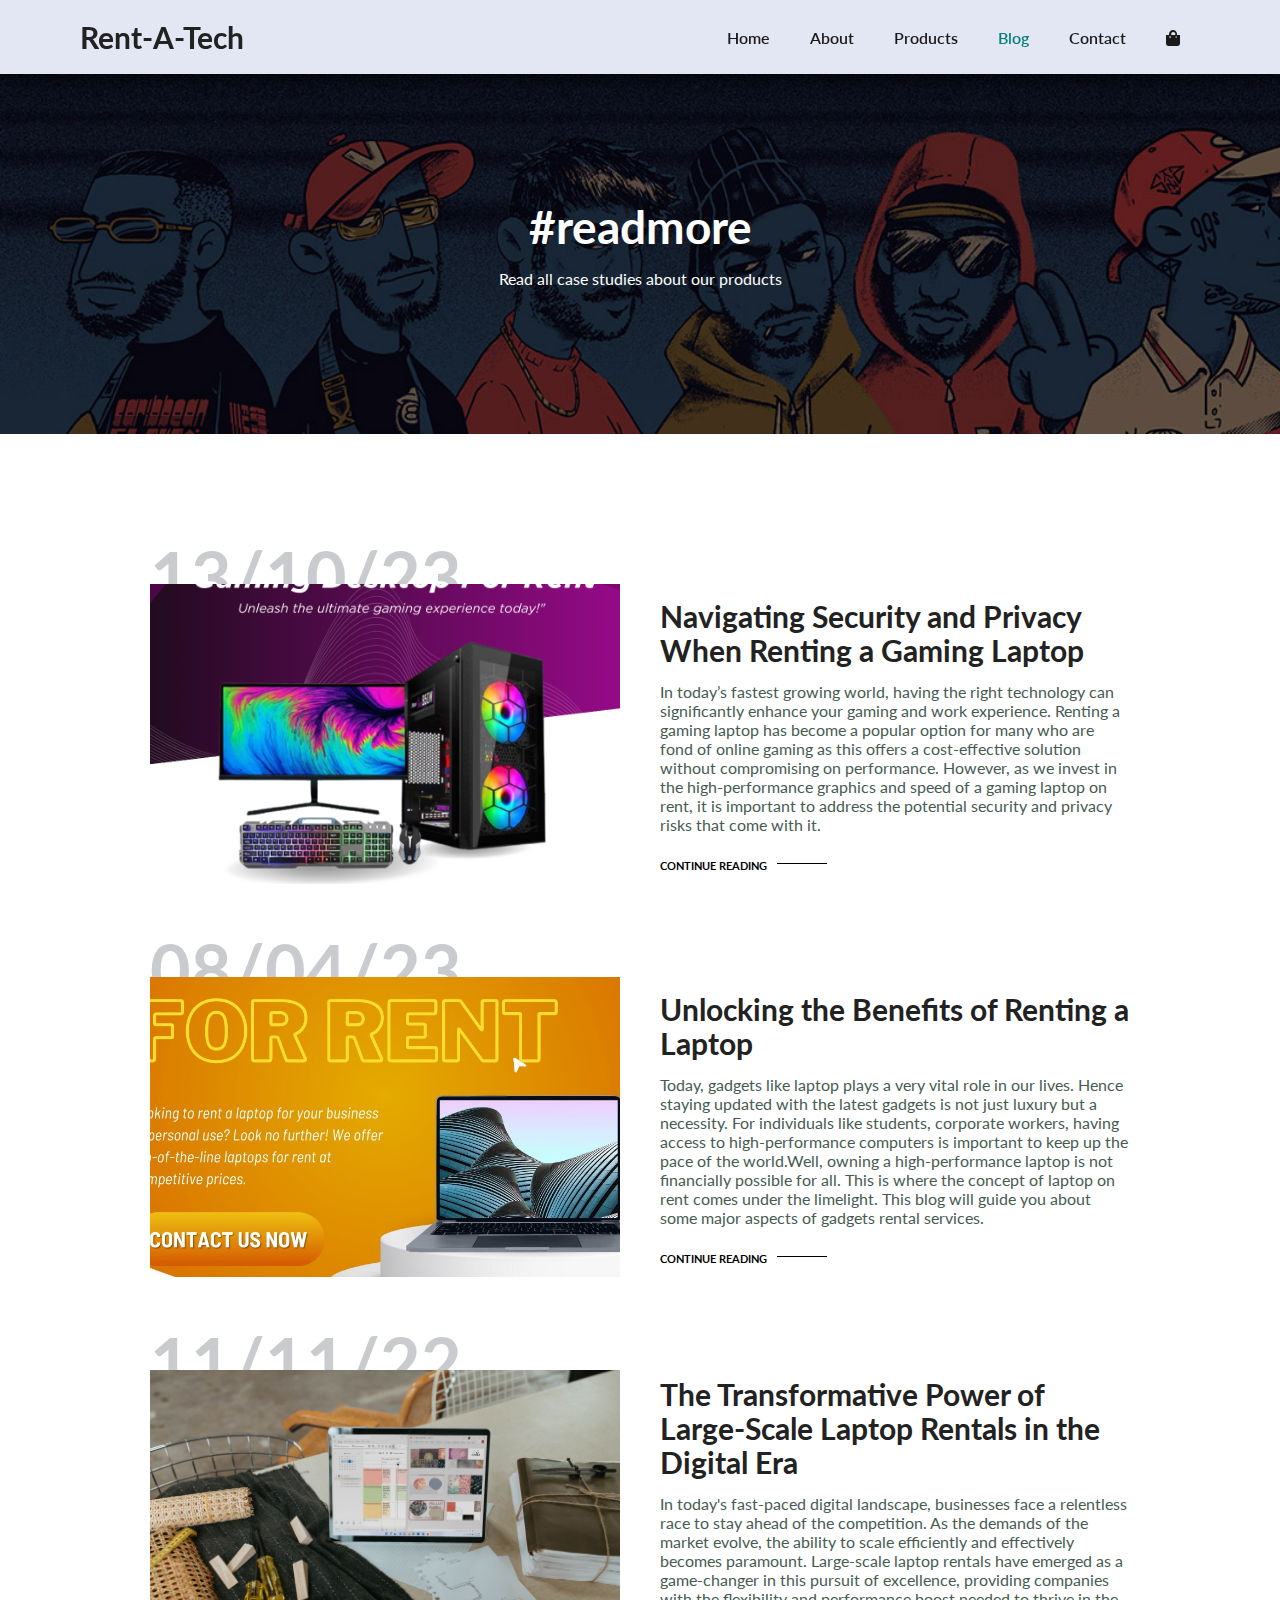
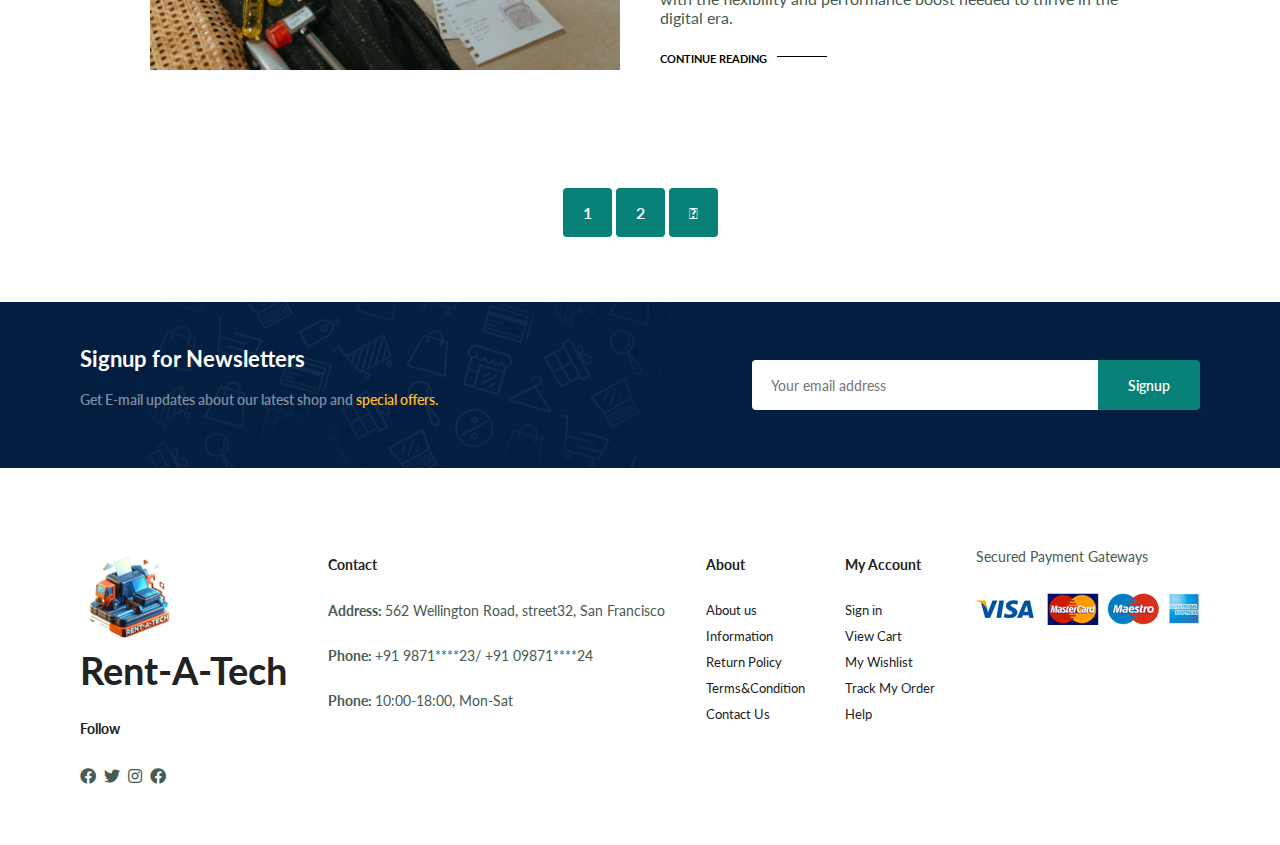
<file: blog.html>
<!DOCTYPE html>
<html lang="en">

<head>
    <meta charset="UTF-8">
    <meta name="viewport" content="width=device-width, initial-scale=1.0">
    <title>Tech2 eCommerece</title>
    <link rel="stylesheet" href="style.css">
    <link rel="stylesheet" href="https://cdnjs.cloudflare.com/ajax/libs/font-awesome/5.15.4/css/all.min.css" />

</head>

<body>
    <section id="header">
        <!-- <a href="#"><img src="img/logo.png" class="logo" alt=""></a> -->
        <h4>Rent-A-Tech</h4>
        
        <div>
            <ul id="navbar">
                <li><a id="active" href="index.html">Home</a></li>
                <li><a id="active" href="aboutus.html">About</a></li>
                <li><a id="active" href="shop.html">Products</a></li>
                <li><a id="active" class="active" href="blog.html">Blog</a></li>
                <li><a id="active" href="contact.html">Contact</a></li>
                <li><a id="active" href="cart.html"><i class="fas fa-shopping-bag"></i></a></li>
            </ul>
        </div>
    </section>

    <section id="page-header" class="blog-header">
        <h2>#readmore</h2>
        <p>Read all case studies about our products</p>
    </section>

    <section id="blog">
        <div class="blog-box">
            <div class="blog-img">
                <img src="img/blog/b1.jpg" alt="">
            </div>
            <div class="blog-details">
                <h4>Navigating Security and Privacy When Renting a Gaming Laptop</h4>
                <p>In today’s fastest growing world, having the right technology can significantly enhance your gaming and work experience. Renting a gaming laptop has become a popular option for many who are fond of online gaming as this offers a cost-effective solution without compromising on performance. However, as we invest in the high-performance graphics and speed of a gaming laptop on rent, it is important to address the potential security and privacy risks that come with it.</p>
                <a href="#">CONTINUE READING</a>
            </div>
            <h1>13/10/23</h1>
        </div>
        <div class="blog-box">
            <div class="blog-img">
                <img src="img/blog/b2.jpg" alt="">
            </div>
            <div class="blog-details">
                <h4>Unlocking the Benefits of Renting a Laptop</h4>
                <p>Today, gadgets like laptop plays a very vital role in our lives. Hence staying updated with the latest gadgets is not just luxury but a necessity. For individuals like students, corporate workers, having access to high-performance computers is important to keep up the pace of the world.Well, owning a high-performance laptop is not financially possible for all. This is where the concept of laptop on rent comes under the limelight. This blog will guide you about some major aspects of gadgets rental services.</p>
                <a href="#">CONTINUE READING</a>
            </div>
            <h1>08/04/23</h1>
        </div>
        <div class="blog-box">
            <div class="blog-img">
                <img src="img/blog/b4.jpg" alt="">
            </div>
            <div class="blog-details">
                <h4>The Transformative Power of Large-Scale Laptop Rentals in the Digital Era</h4>
                <p>In today's fast-paced digital landscape, businesses face a relentless race to stay ahead of the competition. As the demands of the market evolve, the ability to scale efficiently and effectively becomes paramount. Large-scale laptop rentals have emerged as a game-changer in this pursuit of excellence, providing companies with the flexibility and performance boost needed to thrive in the digital era.</p>
                <a href="#">CONTINUE READING</a>
            </div>
            <h1>11/11/22</h1>
        </div>
    </section>

    <section id="pagination" class="section-p1">
        <a href="#">1</a>
        <a href="#">2</a>
        <a href="#"><i class="fal fa-long-arrow-alt-right"></i></a>
    </section>

    <section id="newsletter" class="section-p1 section-m1">
        <div class="newstext">
            <h4>Signup for Newsletters</h4>
            <p>Get E-mail updates about our latest shop and <span>special offers.</span></p>
        </div>
        <div class="form">
            <input type="text" placeholder="Your email address">
            <button class="normal">Signup</button>
        </div>
    </section>

    <footer class="section-p1">
        <div class="col">
            <img src="img/logo.png" alt="">
            <h3>Rent-A-Tech</h3>
            <div class="follow">
                <h4>Follow</h4>
                <div class="icon">
                    <i class="fab fa-facebook"></i>
                    <i class="fab fa-twitter"></i>
                    <i class="fab fa-instagram"></i>
                    <i class="fab fa-facebook"></i>
                </div>
            </div>
        </div>
        <div class="col">
            <h4>Contact</h4>
            <p><strong>Address: </strong> 562 Wellington Road, street32, San Francisco</p>
            <p><strong>Phone: </strong>+91 9871****23/ +91 09871****24</p>
            <p><strong>Phone: </strong>10:00-18:00, Mon-Sat</p>

        </div>

        <div class="col">
            <h4>About</h4>
            <a href="#">About us</a>
            <a href="#">Information</a>
            <a href="#">Return Policy</a>
            <a href="#">Terms&Condition</a>
            <a href="#">Contact Us</a>
        </div>

        <div class="col">
            <h4>My Account</h4>
            <a href="#">Sign in</a>
            <a href="#">View Cart</a>
            <a href="#">My Wishlist</a>
            <a href="#">Track My Order</a>
            <a href="#">Help</a>
        </div>

        <div class="col">
            <p>Secured Payment Gateways</p>
            <img src="img/pay/pay.png" alt="">
        </div>

        <!-- <div class="copyright">
            <p>&copy; 2024 Rent-A-Tech. All rights reserved.</p>
        </div> -->

    </footer>

    <script src="script.js"></script>
</body>

</html>
</file>
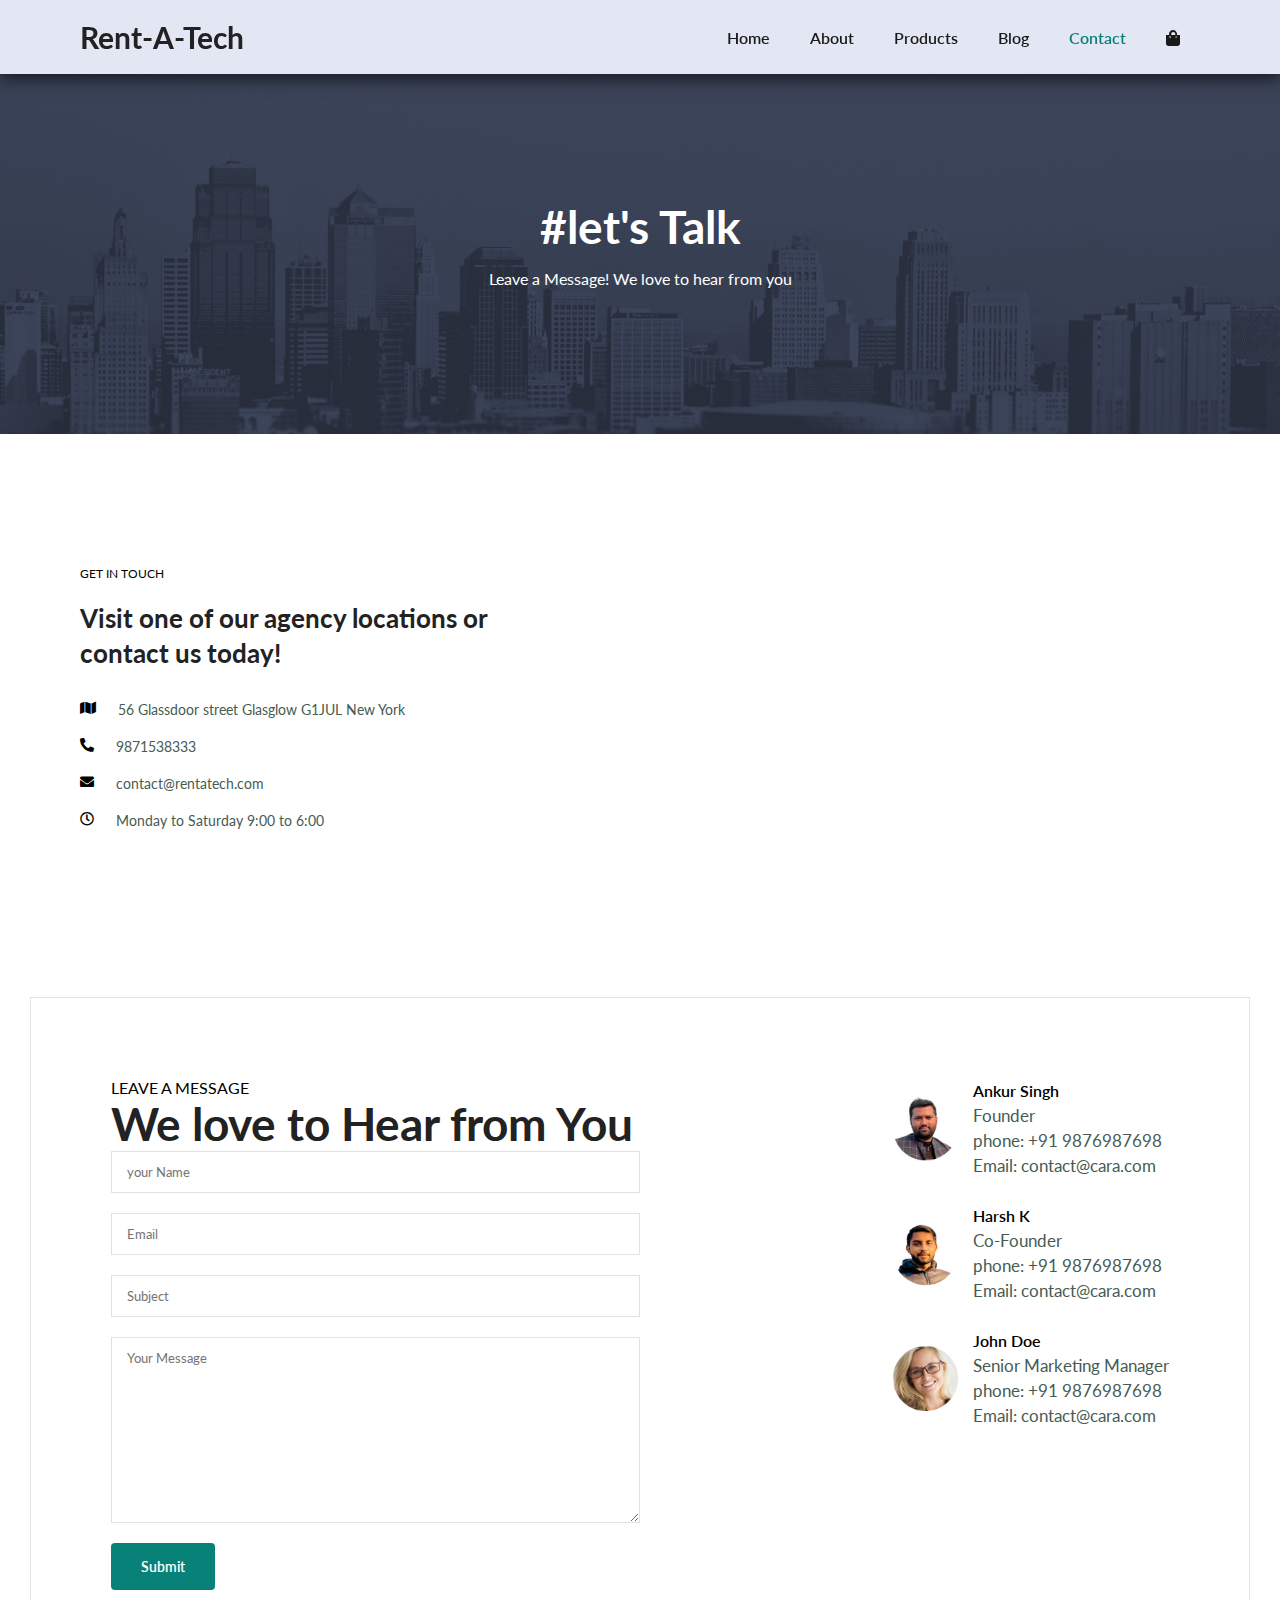
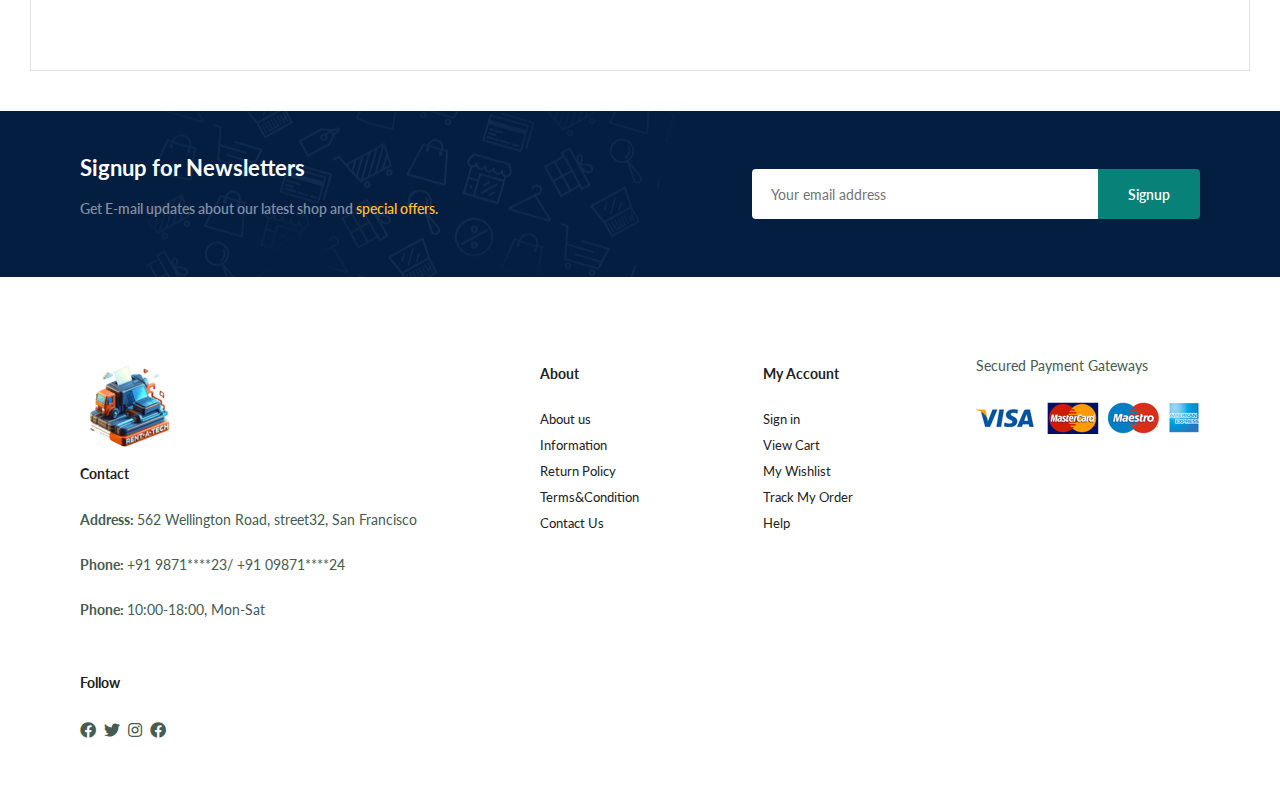
<file: contact.html>
<!DOCTYPE html>
<html lang="en">

<head>
    <meta charset="UTF-8">
    <meta name="viewport" content="width=device-width, initial-scale=1.0">
    <title>Tech2 eCommerece</title>
    <link rel="stylesheet" href="style.css">
    <link rel="stylesheet" href="https://cdnjs.cloudflare.com/ajax/libs/font-awesome/5.15.4/css/all.min.css" />

</head>

<body>
    <section id="header">
        <!-- <a href="#"><img src="img/logo.png" class="logo" alt=""></a> -->
        <h4>Rent-A-Tech</h4>

        <div>
            <ul id="navbar">
                <li><a id="active" href="index.html">Home</a></li>
                <li><a id="active" href="aboutus.html">About</a></li>
                <li><a id="active" href="shop.html">Products</a></li>
                <li><a id="active" href="blog.html">Blog</a></li>
                <li><a id="active" class="active" href="contact.html">Contact</a></li>
                <li><a id="active" href="cart.html"><i class="fas fa-shopping-bag"></i></a></li>
            </ul>
        </div>
    </section>

    <section id="page-header" class="about-header">
        <h2>#let's Talk</h2>
        <p>Leave a Message! We love to hear from you</p>
    </section>

    <section id="contact-details" class="section-p1">
        <div class="details">
                <span>GET IN TOUCH</span>
                <h2>Visit one of our agency locations or contact us today!</h2>
                <li>
                    <i class="fas fa-map"></i>
                    <p>56 Glassdoor street Glasglow G1JUL New York</p>
                </li>
                <li>
                    <i class="fas fa-phone-alt"></i>
                    <p>9871538333</p>
                </li>
                <li>
                    <i class="fa fa-envelope"></i>
                    <p>contact@rentatech.com</p>
            </li>
                <li>
                    <i class="far fa-clock"></i>
                    <p>Monday to Saturday 9:00 to 6:00</p>
                </li>
            </div>
            <div class="map">
                <iframe
                    src="https://www.google.com/maps/embed?pb=!1m18!1m12!1m3!1d3506.2925996042404!2d77.32826057528393!3d28.500843175736904!2m3!1f0!2f0!3f0!3m2!1i1024!2i768!4f13.1!3m3!1m2!1s0x390ce6ff3fb1cc8d%3A0x50a375ecb38e530b!2sJagdamba%20Public%20School!5e0!3m2!1sen!2sin!4v1710084570423!5m2!1sen!2sin"
                    width="600" height="450" style="border:0;" allowfullscreen="" loading="lazy"
                    referrerpolicy="no-referrer-when-downgrade"></iframe>
            </div>
    </section>

    <section id="form-details">
        <form action="">
            <span>LEAVE A MESSAGE</span>
            <h2>We love to Hear from You</h2>
            <input type="text" placeholder="your Name">
            <input type="text" placeholder="Email">
            <input type="text" placeholder="Subject">
            <textarea name="" id="" cols="30" rows="10" placeholder="Your Message"></textarea>
            <button class="normal">Submit</button>
        </form>
        <div class="people">
            <div>
                <img src="img/people/1.png" alt="">
                <p><span>Ankur Singh</span>Founder <br>phone: +91 9876987698 <br>Email: contact@cara.com</p>
            </div>
            <div>
                <img src="img/people/2.png" alt="">
                <p><span>Harsh K</span>Co-Founder <br>phone: +91 9876987698 <br>Email: contact@cara.com</p>
            </div>
            <div>
                <img src="img/people/3.png" alt="">
                <p><span>John Doe</span>Senior Marketing Manager <br>phone: +91 9876987698 <br>Email: contact@cara.com
                </p>
            </div>
        </div>
    </section>

    <section id="newsletter" class="section-p1 section-m1">
        <div class="newstext">
            <h4>Signup for Newsletters</h4>
            <p>Get E-mail updates about our latest shop and <span>special offers.</span></p>
        </div>
        <div class="form">
            <input type="text" placeholder="Your email address">
            <button class="normal">Signup</button>
        </div>
    </section>

    <footer class="section-p1">
        <div class="col">
            <img src="img/logo.png" alt="">
            <h4>Contact</h4>
            <p><strong>Address: </strong> 562 Wellington Road, street32, San Francisco</p>
            <p><strong>Phone: </strong>+91 9871****23/ +91 09871****24</p>
            <p><strong>Phone: </strong>10:00-18:00, Mon-Sat</p>
            <div class="follow">
                <h4>Follow</h4>
                <div class="icon">
                    <i class="fab fa-facebook"></i>
                    <i class="fab fa-twitter"></i>
                    <i class="fab fa-instagram"></i>
                    <i class="fab fa-facebook"></i>
                </div>
            </div>
        </div>

        <div class="col">
            <h4>About</h4>
            <a href="#">About us</a>
            <a href="#">Information</a>
            <a href="#">Return Policy</a>
            <a href="#">Terms&Condition</a>
            <a href="#">Contact Us</a>
        </div>

        <div class="col">
            <h4>My Account</h4>
            <a href="#">Sign in</a>
            <a href="#">View Cart</a>
            <a href="#">My Wishlist</a>
            <a href="#">Track My Order</a>
            <a href="#">Help</a>
        </div>

        <div class="col">
            <p>Secured Payment Gateways</p>
            <img src="img/pay/pay.png" alt="">
        </div>


    </footer>

    <script src="script.js"></script>
</body>

</html>
</file>
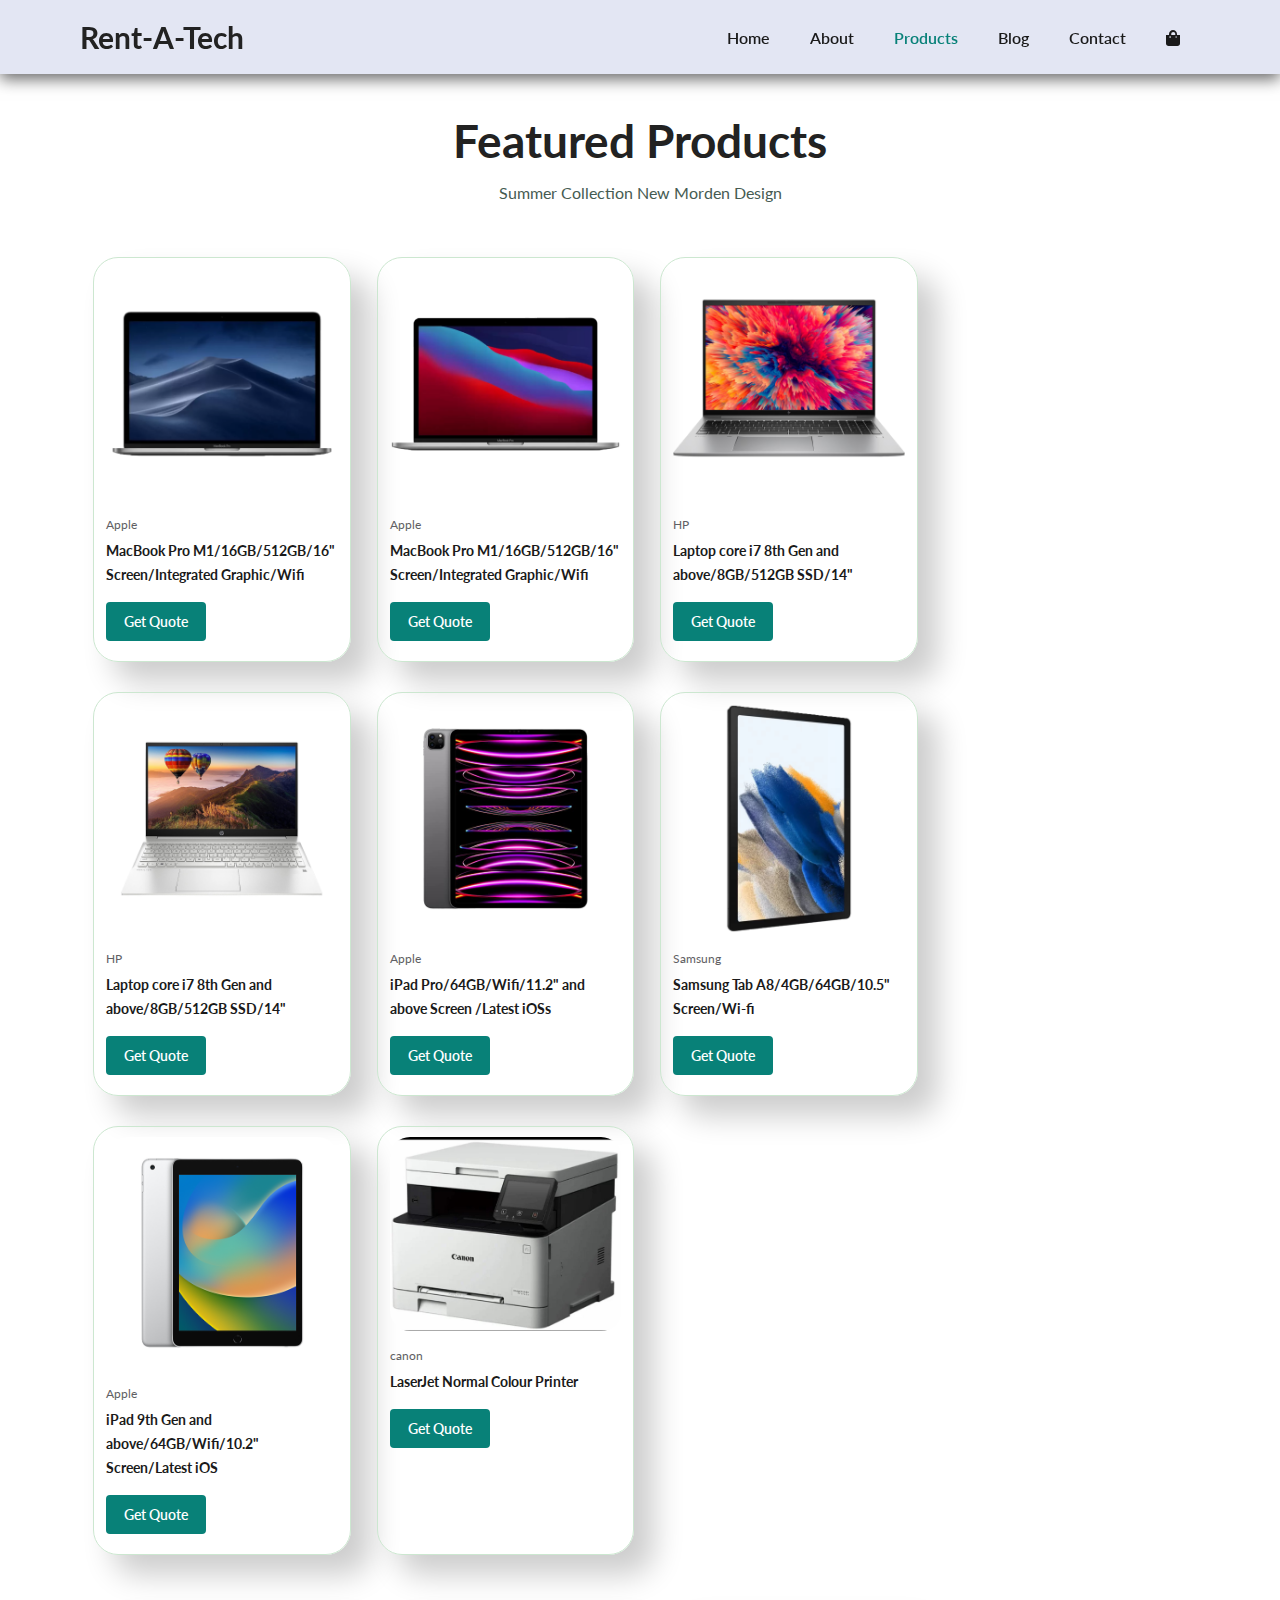
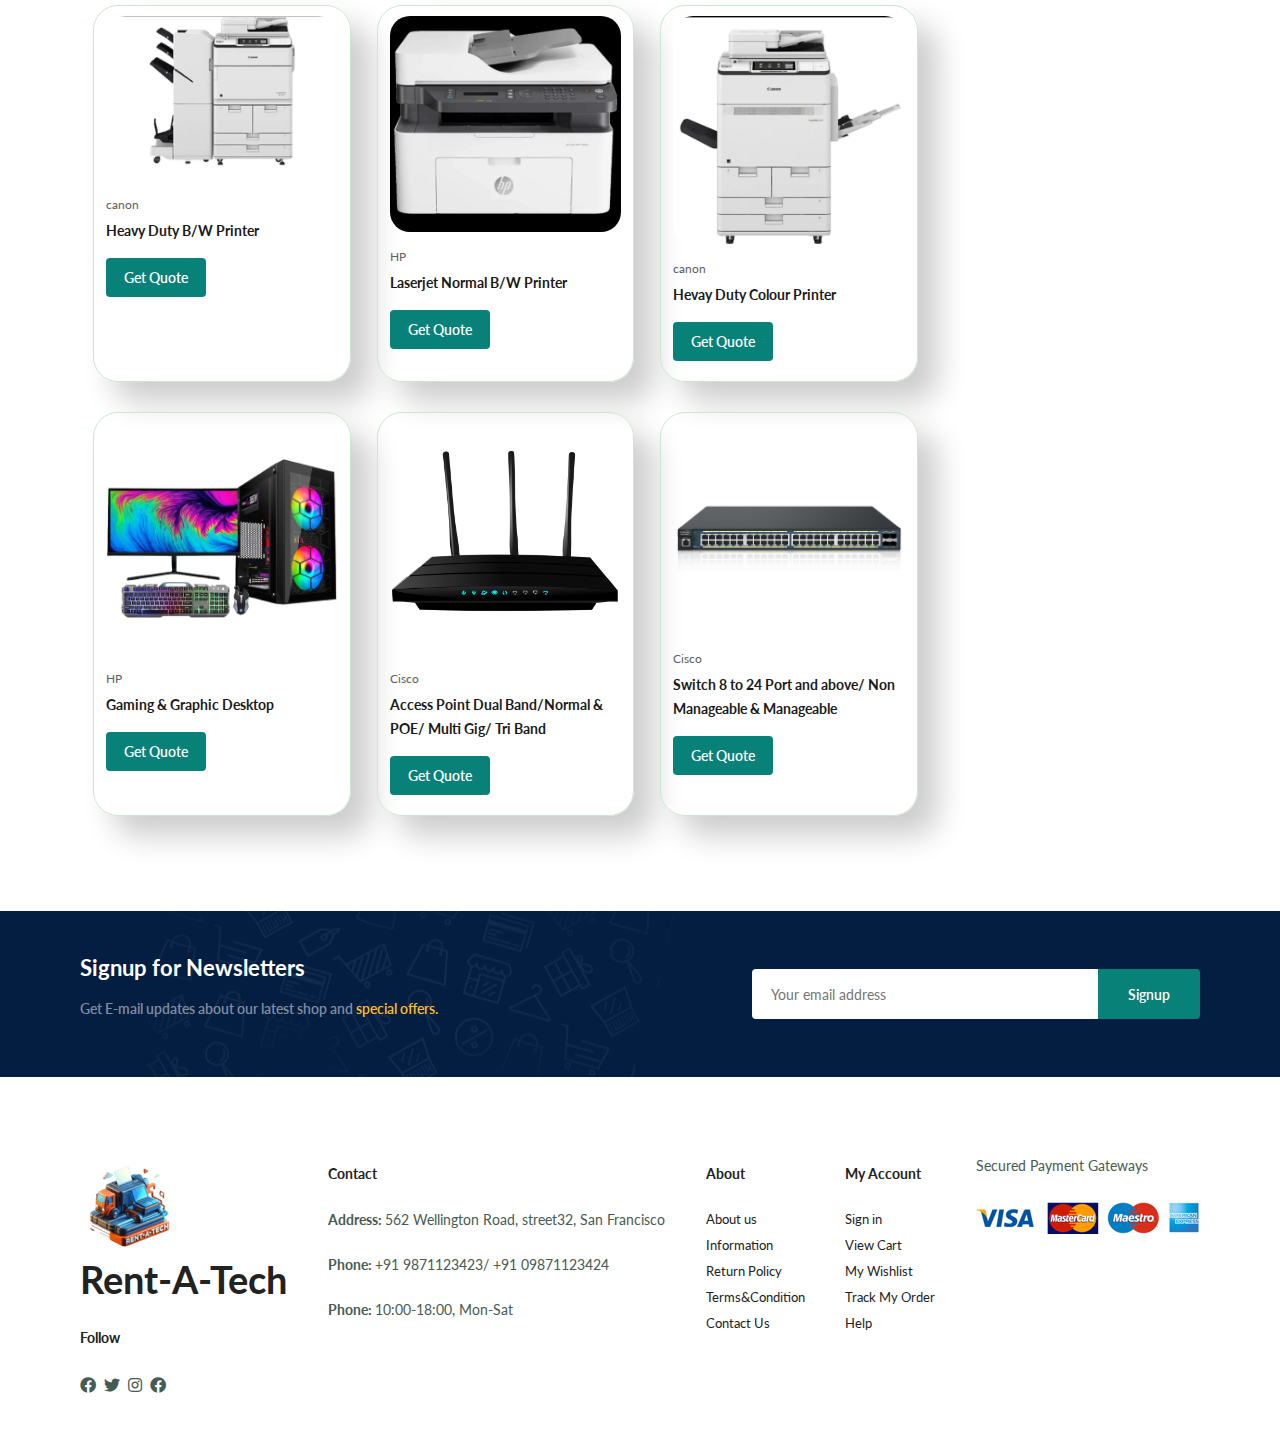
<file: shop.html>
<!DOCTYPE html>
<html lang="en">

<head>
    <meta charset="UTF-8">
    <meta name="viewport" content="width=device-width, initial-scale=1.0">
    <title>Tech2 eCommerece</title>
    <link rel="stylesheet" href="style.css">
    <link rel="stylesheet" href="https://cdnjs.cloudflare.com/ajax/libs/font-awesome/5.15.4/css/all.min.css" />

</head>

<body>
    <section id="header">
        <!-- <a href="#"><img src="img/logo.png" class="logo" alt=""></a> -->
        <h4>Rent-A-Tech</h4>

        <div>
            <ul id="navbar">
                <li><a id="active" href="index.html">Home</a></li>
                <li><a id="active" href="aboutus.html">About</a></li>
                <li><a id="active" class="active" href="shop.html">Products</a></li>
                <li><a id="active" href="blog.html">Blog</a></li>
                <li><a id="active" href="contact.html">Contact</a></li>
                <li><a id="active" href="cart.html"><i class="fas fa-shopping-bag"></i></a></li>
            </ul>
        </div>
    </section>

    <section id="product1" class="section-p1">
        <h2>Featured Products</h2>
        <p>Summer Collection New Morden Design</p>
        <div class="pro-Container">
            <div class="pro">
                <img src="img/products/f1.png" alt="">
                <div class="des">
                    <span>Apple</span>
                    <h5>MacBook Pro M1/16GB/512GB/16" Screen/Integrated Graphic/Wifi</h5>
                    <button class="normal">Get Quote</button>
                </div>
            </div>
            <div class="pro">
                <img src="img/products/f2.png" alt="">
                <div class="des">
                    <span>Apple</span>
                    <h5>MacBook Pro M1/16GB/512GB/16" Screen/Integrated Graphic/Wifi</h5>
                    <button class="normal">Get Quote</button>
                </div>
            </div>
            <div class="pro">
                <img src="img/products/f3.png" alt="">
                <div class="des">
                    <span>HP</span>
                    <h5>Laptop core i7 8th Gen and above/8GB/512GB SSD/14"</h5>
                    <button class="normal">Get Quote</button>
                </div>
            </div>
            <div class="pro">
                <img src="img/products/f4.png" alt="">
                <div class="des">
                    <span>HP</span>
                    <h5>Laptop core i7 8th Gen and above/8GB/512GB SSD/14"</h5>
                    <button class="normal">Get Quote</button>
                </div>
            </div>
            <div class="pro">
                <img src="img/products/f5.png" alt="">
                <div class="des">
                    <span>Apple</span>
                    <h5>iPad Pro/64GB/Wifi/11.2" and above Screen /Latest iOSs</h5>
                    <button class="normal">Get Quote</button>
                </div>
            </div>
            <div class="pro">
                <img src="img/products/f6.png" alt="">
                <div class="des">
                    <span>Samsung</span>
                    <h5>Samsung Tab A8/4GB/64GB/10.5" Screen/Wi-fi</h5>
                    <button class="normal">Get Quote</button>
                </div>
            </div>
            <div class="pro">
                <img src="img/products/f7.png" alt="">
                <div class="des">
                    <span>Apple</span>
                    <h5>iPad 9th Gen and above/64GB/Wifi/10.2" Screen/Latest iOS</h5>
                    <button class="normal">Get Quote</button>
                </div>
            </div>
            <div class="pro">
                <img src="img/products/f8.png" alt="">
                <div class="des">
                    <span>canon</span>
                    <h5>LaserJet Normal Colour Printer</h5>
                    <button class="normal">Get Quote</button>
                </div>
            </div>
        </div>

        <div class="pro-Container">
            <div class="pro">
                <img src="img/products/f9.png" alt="">
                <div class="des">
                    <span>canon</span>
                    <h5>Heavy Duty B/W Printer</h5>
                    <button class="normal">Get Quote</button>
                </div>
            </div>
            <div class="pro">
                <img src="img/products/f10.png" alt="">
                <div class="des">
                    <span>HP</span>
                    <h5>Laserjet Normal B/W Printer</h5>
                    <button class="normal">Get Quote</button>
                </div>
            </div>
            <div class="pro">
                <img src="img/products/f11.png" alt="">
                <div class="des">
                    <span>canon</span>
                    <h5>Hevay Duty Colour Printer</h5>
                    <button class="normal">Get Quote</button>
                </div>
            </div>
            <div class="pro">
                <img src="img/products/f12.png" alt="">
                <div class="des">
                    <span>HP</span>
                    <h5>Gaming & Graphic Desktop</h5>
                    <button class="normal">Get Quote</button>
                </div>
            </div>
            <div class="pro">
                <img src="img/products/f13.png" alt="">
                <div class="des">
                    <span>Cisco</span>
                    <h5>Access Point Dual Band/Normal & POE/ Multi Gig/ Tri Band</h5>
                    <button class="normal">Get Quote</button>
                </div>
            </div>
            <div class="pro">
                <img src="img/products/f14.png" alt="">
                <div class="des">
                    <span>Cisco</span>
                    <h5>Switch 8 to 24 Port and above/ Non Manageable & Manageable</h5>
                    <button class="normal">Get Quote</button>
                </div>
            </div>
        </div>
    </section>

    <section id="newsletter" class="section-p1 section-m1">
        <div class="newstext">
            <h4>Signup for Newsletters</h4>
            <p>Get E-mail updates about our latest shop and <span>special offers.</span></p>
        </div>
        <div class="form">
            <input type="text" placeholder="Your email address">
            <button class="normal">Signup</button>
        </div>
    </section>

    <footer class="section-p1">
        <div class="col">
            <img src="img/logo.png" alt="">
            <h3>Rent-A-Tech</h3>
            <div class="follow">
                <h4>Follow</h4>
                <div class="icon">
                    <i class="fab fa-facebook"></i>
                    <i class="fab fa-twitter"></i>
                    <i class="fab fa-instagram"></i>
                    <i class="fab fa-facebook"></i>
                </div>
            </div>
        </div>
        <div class="col">
            <h4>Contact</h4>
            <p><strong>Address: </strong> 562 Wellington Road, street32, San Francisco</p>
            <p><strong>Phone: </strong>+91 9871123423/ +91 09871123424</p>
            <p><strong>Phone: </strong>10:00-18:00, Mon-Sat</p>

        </div>

        <div class="col">
            <h4>About</h4>
            <a href="#">About us</a>
            <a href="#">Information</a>
            <a href="#">Return Policy</a>
            <a href="#">Terms&Condition</a>
            <a href="#">Contact Us</a>
        </div>

        <div class="col">
            <h4>My Account</h4>
            <a href="#">Sign in</a>
            <a href="#">View Cart</a>
            <a href="#">My Wishlist</a>
            <a href="#">Track My Order</a>
            <a href="#">Help</a>
        </div>

        <div class="col">
            <p>Secured Payment Gateways</p>
            <img src="img/pay/pay.png" alt="">
        </div>

        <!-- <div class="copyright">
            <p>&copy; 2024 Rent-A-Tech. All rights reserved.</p>
        </div> -->

    </footer>

    <script src="script.js"></script>
</body>

</html>
</file>
<file: style.css>
/* predefined styling for website */
@import url('https://fonts.googleapis.com/css2?family=Lato:wght@400;700&display=swap');

* {
  margin: 0;
  padding: 0;
  box-sizing: border-box;
  font-family: 'Lato', sans-serif;
}

h1 {
  font-size: 50px;
  line-height: 64px;
  color: #222;
}

h1 {
  font-size: 50px;
  line-height: 64px;
  color: #222;
}

h2 {
  font-size: 46px;
  line-height: 54px;
  color: #222;
}

h3 {
  font-size: 38px;
  line-height: 44px;
  color: #222;
}

h4 {
  font-size: 30px;
  line-height: 34px;
  color: #222;
}

h5 {
  font-size: 16px;
  line-height: 24px;
  color: #222;
}

h6 {
  font-size: 12px;
  font-weight: 700;
}

p {
  font-size: 16px;
  color: #465b52;
  margin: 15px 0 20px 0;
}

.section-m1 {
  margin: 40px 0;
}

.section-p1 {
  padding: 40px 80px;
}

body {
  width: 100%;
}

button.normal {
  font-size: 14px;
  font-weight: 600;
  padding: 15px 30px;
  color: #000;
  background-color: #fff;
  border-radius: 4px;
  cursor: pointer;
  border: none;
  outline: none;
  transition: 0.2s;
}

button.white {
  font-size: 13px;
  font-weight: 600;
  padding: 11px 18px;
  color: #fff;
  background-color: transparent;
  cursor: pointer;
  border: 1px solid #fff;
  outline: none;
  transition: 0.2s;
}


/* navbar styling start here */

#header {
  display: flex;
  align-items: center;
  justify-content: space-between;
  padding: 20px 80px;
  background: #E3E6F3;
  box-shadow: 0 5px 15px rgba(0, 0, 0, 0.6);
  z-index: 999;
  position: sticky;
  top: 0%;
  left: 0%;
}

#header a{
  text-decoration: none;
}

#scrollToTop:hover h4 {
  transform: translateY(-5px);
}


#navbar {
  display: flex;
  align-items: center;
  justify-content: center;
}

#navbar li {
  list-style: none;
  padding: 0 20px;
  position: relative;
}

#navbar li a {
  text-decoration: none;
  font-size: 16px;
  font-weight: 600;
  color: #1a1a1a;
  transition: 0.3s ease;

}

#navbar li a:hover,
#navbar li a.active {
  color: #088178;
}

#navbar li a::after {
  content: "";
  width: 0%;
  height: 2px;
  background: #088178;
  position: absolute;
  bottom: -4px;
  left: 50%;
  transition: width 0.3s ease;
}

#navbar li a:hover::after {
  width: 30%;
}


/* Home content styling  */
#hero {
  background-image: url('img/hero.jpg');
  height: 90vh;
  width: 100%;
  background-size: cover;
  background-position: top 25% left 0;
  padding: 0 80px;
  display: flex;
  align-items: flex-start;
  justify-content: center;
  flex-direction: column;
  animation: slideBackground 20s infinite linear; /* Animation properties */
}

#hero h4 {
  padding-bottom: 15px;
}

#hero h1 {
  color: #088178;
}

#hero button {
  background-image: url(img/button.png);
  background-color: transparent;
  color: #088178;
  border: 0;
  background-repeat: no-repeat;
  cursor: pointer;
  font-weight: 700;
  font-size: 15px;
  padding: 14px 80px 14px 65px;
}

/* Features styling Start */

#feature {
  display: flex;
  align-items: center;
  justify-content: space-between;
  flex-wrap: wrap;
}

#feature .fe-box {
  width: 180px;
  text-align: center;
  padding: 25px 15px;
  box-shadow: 20px 20px 34px rgba(0, 0, 0, 0.3);
  border: 1px solid #cce7d0;
  border-radius: 4px;
  margin: 15px 0;
}

#feature .fe-box:hover {
  box-shadow: 10px 10px 54px rgba(70, 62, 221, 0.1);
}

#feature .fe-box img {
  width: 100%;
  margin-bottom: 10px;
}

#feature .fe-box h6 {
  display: inline-block;
  padding: 9px 8px 6px 8px;
  line-height: 1;
  border-radius: 4px;
  color: #088178;
  background-color: #fddde4;
}

#feature .fe-box:nth-child(2) h6 {
  background-color: #cdebbc;
}

#feature .fe-box:nth-child(3) h6 {
  background-color: #d1e8f2;
}

#feature .fe-box:nth-child(4) h6 {
  background-color: #cdd4f8;
}

#feature .fe-box:nth-child(5) h6 {
  background-color: #f6dbf6;
}

#feature .fe-box:nth-child(6) h6 {
  background-color: #fff2e5;
}


/* Product styling start here */

#product1,
#information1 {
  text-align: center;
}

#product1 .pro-Container,
#information1 .pro-Container {
  display: flex;
  justify-content: flex-start;
  padding-top: 20px;
  flex-wrap: wrap;
}

#product1 .pro,
#information1 .pro {
  width: 23%;
  min-width: 250px;
  padding: 10px 12px;
  border: 1px solid #cce7d0;
  border-radius: 25px;
  cursor: pointer;
  box-shadow: 20px 20px 30px rgba(0, 0, 0, 0.2);
  margin: 15px 13px;
  position: relative;
}

#product1 .pro:hover,
#information1 .pro:hover {
  box-shadow: 20px 20px 30px rgba(0, 0, 0, 0.4);
}

#product1 .pro img,
#information1 .pro img {
  width: 100%;
  border-radius: 20px;
}


#information1 .pro .des {
  text-align: center;
  padding: 10px 0;
}

#product1 .pro .des{
  text-align: start;
  padding: 10px 0;
  margin: 0;
}

#product1 .pro .des span{
  color: #606063;
  font-size: 12px;
}

#information1 .pro .des span {
  padding: 10px;
  color: #606063;
  font-size: 12px;
}

#product1 .pro .des h5,
#information1 .pro .des h5 {
  padding-top: 7px;
  color: #1a1a1a;
  font-size: 14px;
  margin-bottom: 15px;
}

#product1 .pro .des i,
#information1 .pro .des i {
  font-size: 12px;
  color: rgb(243, 181, 25);
}

#information1 .pro .des h4 {
  padding-top: 7px;
  font-size: 25px;
  margin-bottom: 10px;
  font-weight: 700;
  color: #088178;
}

#product1 .pro .des h4{
  padding-top: 7px;
  font-size: 15px;
  font-weight: 700;
  color: #088178;
}


#product1 .pro-Container .pro button{
  background-color: #088178;
  color: #fff;
  font-weight: 600;
  padding: 11px 18px;
}

#product1 .pro-Container .pro button:hover{
  background-color: #07655f;
}

/* newsletter styling start from here */

#newsletter{
  display: flex;
  justify-content: space-between;
  flex-wrap: wrap;
  align-items: center;
  background-image: url(img/banner/b14.png);
  background-repeat: no-repeat;
  background-position: 20%;
  background-color: #041e42;
}

#newsletter h4{
  font-size: 22px;
  font-weight: 700;
  color: #fff;
}

#newsletter p{
  font-size: 14px;
  font-weight: 600;
  color: #818ea0;
}

#newsletter p span{
  color: #ffbd27;
}

#newsletter input{
  height: 3.125rem;
  padding: 0 1.25em;
  font-size: 14px;
  width: 100%;
  border: 1px solid transparent;
  border-radius: 4px;
  outline: none;
  border-top-right-radius: 0;
  border-bottom-right-radius: 0;
}

#newsletter .form{
  display: flex;
  width: 40%;
}

#newsletter button{
  background-color: #088178;
  color: #fff;
  border-top-left-radius: 0;
  border-bottom-left-radius: 0;
}

/* fotter styling start here */

footer{
  display: flex;
  flex-wrap: wrap;
  justify-content: space-between;
}

footer .col{
  display: flex;
  flex-direction: column;
  align-items: flex-start;
  margin-bottom: 20px;
}

footer .logo{
  margin-bottom: 30px;
}

footer h4{
  font-size: 14px;
  padding-bottom: 20px;
}

footer p{
  font-size: 14px;
  padding-bottom: 20px;
  margin: 0 0 8px 0;
}

footer a{
  font-size: 13px;
  text-decoration: none;
  color: #222;
  margin-bottom: 10px;
}

footer .follow{
  margin-top: 20px;
}

footer .follow i{
  color: #465b52;
  padding-right: 4px;
  cursor: pointer;
}

footer .install img{
  border: 1px solid #088178;
}

footer .copyright {
  text-align: center;
  margin-top: 20px;
}

footer .copyright p {
  font-size: 12px;
  color: #666;
}


/* shop page styling start from here */

#page-header{
  background-image: url("img/banner/b1.jpg");
  width: 100%;
  height: 40vh;
  background-size: cover;
  display: flex;
  justify-content: center;
  text-align: center;
  flex-direction: column;
  padding: 14px;
}

#page-header h2,
#page-header p{
color: #fff;
}

#pagination{
  text-align: center;
}

#pagination a {
  text-decoration: none;
  background-color: #088178;
  padding: 15px 20px;
  border-radius: 4px;
  color: #fff;
  font-weight: 600;
}

/* single product page styling start here */

#prodetails{
  display: flex;
  margin-top: 20px;
}

#prodetails .single-pro-image{
  width: 40%;
  margin-right: 50px;
}

#prodetails .small-img-group{
  display: flex;
  justify-content: space-between;
}

#prodetails .small-img-col{
  flex-basis: 24%;
  cursor: pointer;
}

#prodetails .single-pro-details{
  width: 50%;
  padding-top: 30px;
}

#prodetails .single-pro-details h4{
  padding: 40px 0 20px 0;
}

#prodetails .single-pro-details h2{
  font-size: 26px;
}

#prodetails .single-pro-details select{
  display: block;
  padding: 5px 10px;
}

#prodetails .single-pro-details input{
  width: 50px;
  height: 47px;
  padding-left: 10px;
  font-size: 16px;
  margin-right: 10px;
}

#prodetails .single-pro-details button{
  background-color: #088178;
  color: #fff;
}

#prodetails .single-pro-details input:focus{
outline: none;
}

#prodetails .single-pro-details span{
  line-height: 25px;
}

#page-header .blog-header{
background-image: url('img/banner/b19.jpg');    
}

#blog{
  padding: 150px 150px 0 150px;
}

#blog .blog-box{
  display: flex;
  align-items: center;
  width: 100%;
  position: relative;
  padding-bottom: 90px;
}

#blog .blog-img{
  width: 50%;
  margin-right: 40px;
}

#blog img{
  width: 100%;
  height: 300px;
  object-fit: cover;
}

#blog .blog-details{
  width: 50%;
}

#blog .blog-details a{
  text-decoration: none;
  font-size: 11px;
  color: #000;
  position: relative;
  font-weight: 700;
  transition: 0.3s;
}

#blog .blog-details a::after{
  content: "";
  width: 50px;
  height: 1px;
  background-color: #000;
  position: absolute;
  top: 4px;
  right: -60px;
}

#blog .blog-details a:hover{
color: #088178;
}

#blog .blog-details a:hover::after{
  background-color: #088178;
}

#blog .blog-box h1{
  position: absolute;
  top: -40px;
  left: 0px;
  font-size: 70px;
  font-weight: 700;
  color: #c9cbce;
  z-index: -9;
}


/* aboutus page styling start here */

#page-header.about-header{
  background-image: url("img/about/banner.png");
}

#about-head img{
  width: 50%;
  height: 75vh;
}
#about-head{
  display: flex;
  align-items: center;
}
#about-head div{
  padding-left: 40px;
}

#about-app{
  text-align: center;
}

#about-app h1 a{
  text-decoration: none;
}

#about-app .video{
  width: 70%;
  height: 100%;
  margin: 30px auto 0 auto;
}

#about-app .video video{
  width: 100%;
  height: 100%;
  border-radius: 20px;
}

/* contactus styling start here */

#contact-details{
  display: flex;
  justify-content: space-between;
  align-items: center;
}

#contact-details .details{
width: 40%;
}
#contact-details .details .details1{
  display: flex;
  justify-content: space-between;
  align-items: center;
}

#contact-details .details span{
  font-size: 12px;
}

#contact-details .details h2{
  font-size: 26px;
  line-height: 35px;
  padding: 20px 0;
}

#contact-details .details h3{
  font-size: 16px;
  padding-bottom: 15px;
}

#contact-details .details li{
  list-style: none;
  display: flex;
  padding: 10px 0;
}

#contact-details .details li i{
font-size: 14px;
padding-right: 22px;
}

#contact-details .details li p{
margin: 0;
font-size: 14px;
}

#contact-details .details1 .map{
width: 55%;
height: 400px;
}

#contact-details map iframe{
  width: 100%;
  height: 100%;
}

#form-details form{
  width: 50%;
  display: flex;
  flex-direction: column;
  align-items: flex-start;
}

#form-details form input,
#form-details form textarea{
  width: 100%;
  padding: 12px 15px;
  outline: none;
  margin-bottom: 20px;
  border: 1px solid #e1e1e1;
}

#form-details form button{
  background-color: #088178;
  color: #fff;
}

#form-details form button:hover{
  background-color: #07655f;
}

#form-details .people div{
  padding-bottom: 25px;
  display: flex;
  align-items: center;
}
#form-details .people div img{
width: 65px;
height: 65px;
object-fit: cover;
margin-right: 15px;
}

#form-details .people div p{
  margin: 0;
  font-size: 17px;
  line-height: 25px
}

#form-details .people div p span{
  display: block;
  font-size: 16px;
  font-weight: 600;
  color: #000;
}

#form-details{
  display: flex;
  justify-content: space-between;
  margin: 30px;
  padding: 80px;
  border: 1px solid #e1e1e1;
}

/* cart styling start from here */

#cart table{
  width: 100%;
  border-collapse: collapse;
  table-layout: fixed;
  word-wrap: nowrap;
}

#cart table img{
  width: 70px;
}

#cart table td:nth-child(1){
  width: 100px;
  text-align: center;
}

#cart table td:nth-child(2){
  width: 150px;
  text-align: center;
}

#cart table td:nth-child(3){
  width: 250px;
  text-align: center;
}

#cart table td:nth-child(4),
#cart table td:nth-child(5),
#cart table td:nth-child(6){
  width: 150px;
  text-align: center;
}

#cart table td:nth-child(5) input{
width: 70px;
padding: 10px 5px 10px 15px;
}

#cart table thead{
  border: 1px solid #e2e9e1;
  border-left: none;
}

#cart table thead td{
  font-weight: 700;
  text-transform: uppercase;
  font-size: 13px;
  padding: 18px 0;
}

#cart table tbody tr td{
  padding-top: 15px;
}

#cart table tbody td{
  font-size: 13px;
}

#cart-add{
  display: flex;
  flex-wrap: wrap;
  justify-content: space-between;
}

#coupon{
  width: 50%;
  margin-bottom: 30px;
}

#coupon h3,
#subtotal h3{
  padding-bottom: 15px;
}

#coupon input{
  padding: 10px 20px;
  outline: none;
  width: 60%;
  margin-right: 10px;
  border: 1px solid #e2e9e1;
}

#coupon button{
  background-color: #088178;
  color: #fff;
  padding: 12px 20px;
}

#subtotal{
  width: 50%;
  margin-bottom: 30px;
  border: 1px solid #e2e9e1;
  padding: 30px;
}

#subtotal table{
  border-collapse: collapse;
  width: 100%;
  margin-bottom: 20px;
}

#subtotal table td{
  width: 50%;
  border: 1px solid #e2e9e1;
  padding: 10px;
  font-size: 13px;
}

/* animation */
@keyframes fadeInUp {
  from {
    opacity: 0;
    transform: translateY(20px);
  }
  to {
    opacity: 1;
    transform: translateY(0);
  }
}

#hero h4, #hero h1, #hero p, #hero button, #page-header h2,#page-header p{
  animation: fadeInUp 1s ease-out;
}

.zoom-in {
  animation: zoomIn 0.5s forwards;
}

@keyframes zoomIn {
  from {
      transform: scale(0);
  }
  to {
      transform: scale(1);
  }
}

#information1,
#product1,
#feature,
#about-head,
#blog,
#contact-details,
#cart, #cart-add{
  animation: zoomIn 1s ease;
}
</file>
